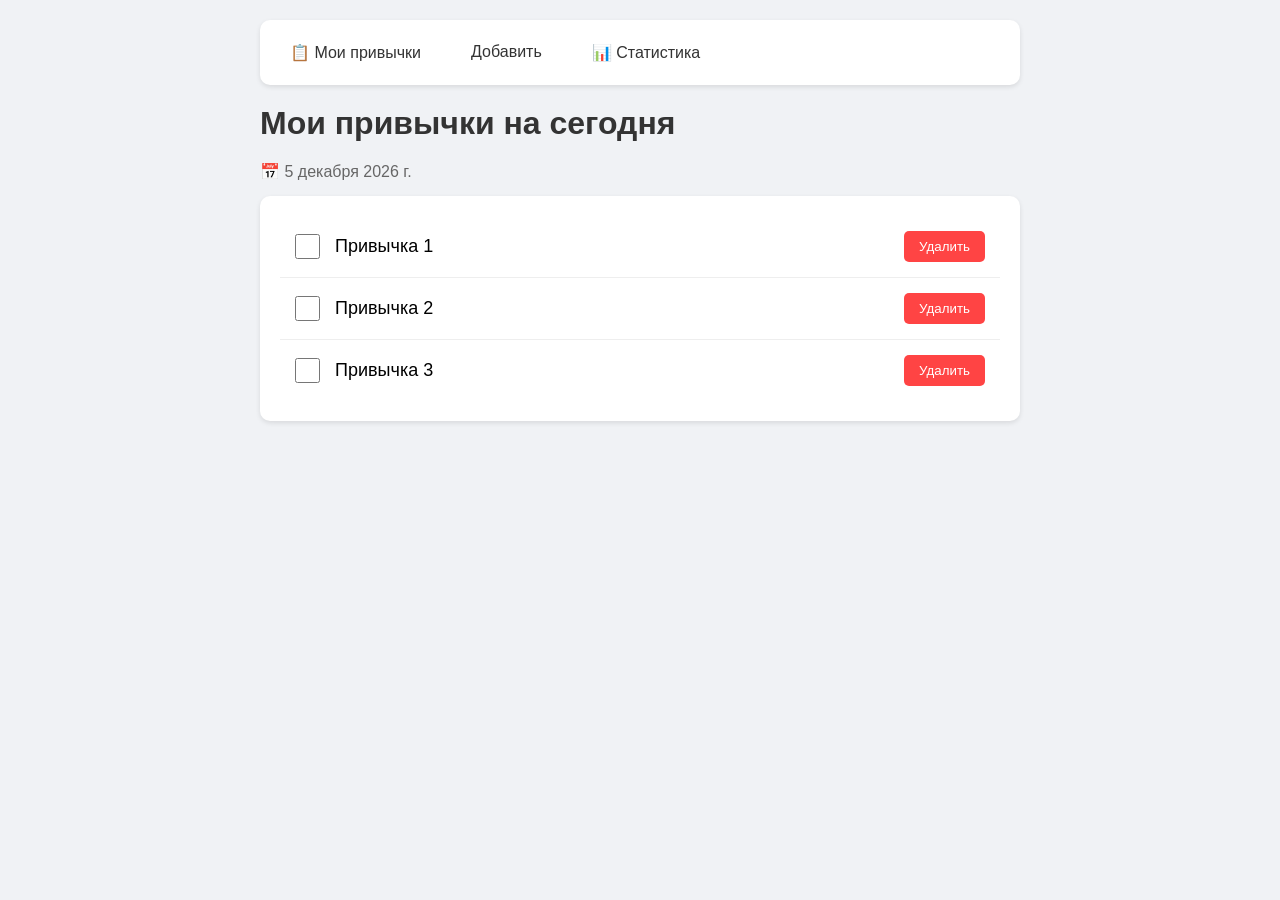
<file: Project/index.html>
<!DOCTYPE html>
<html lang="ru">
<head>
    <meta charset="UTF-8">
    <meta name="viewport" content="width=device-width, initial-scale=1.0">
    <title>Трекер привычек - Мои привычки</title>
    <link rel="stylesheet" href="style.css">
</head>
<body>
    <nav>
        <a href="index.html">📋 Мои привычки</a>
        <a href="add_habit.html">Добавить</a>
        <a href="stats.html">📊 Статистика</a>
    </nav>

    <main>
        <h1>Мои привычки на сегодня</h1>
        <div id="current-date"></div>
        
        <div id="habits-list" class="habits-container"></div>
    </main>

    <script src="script.js"></script>
</body>
</html>
</file>
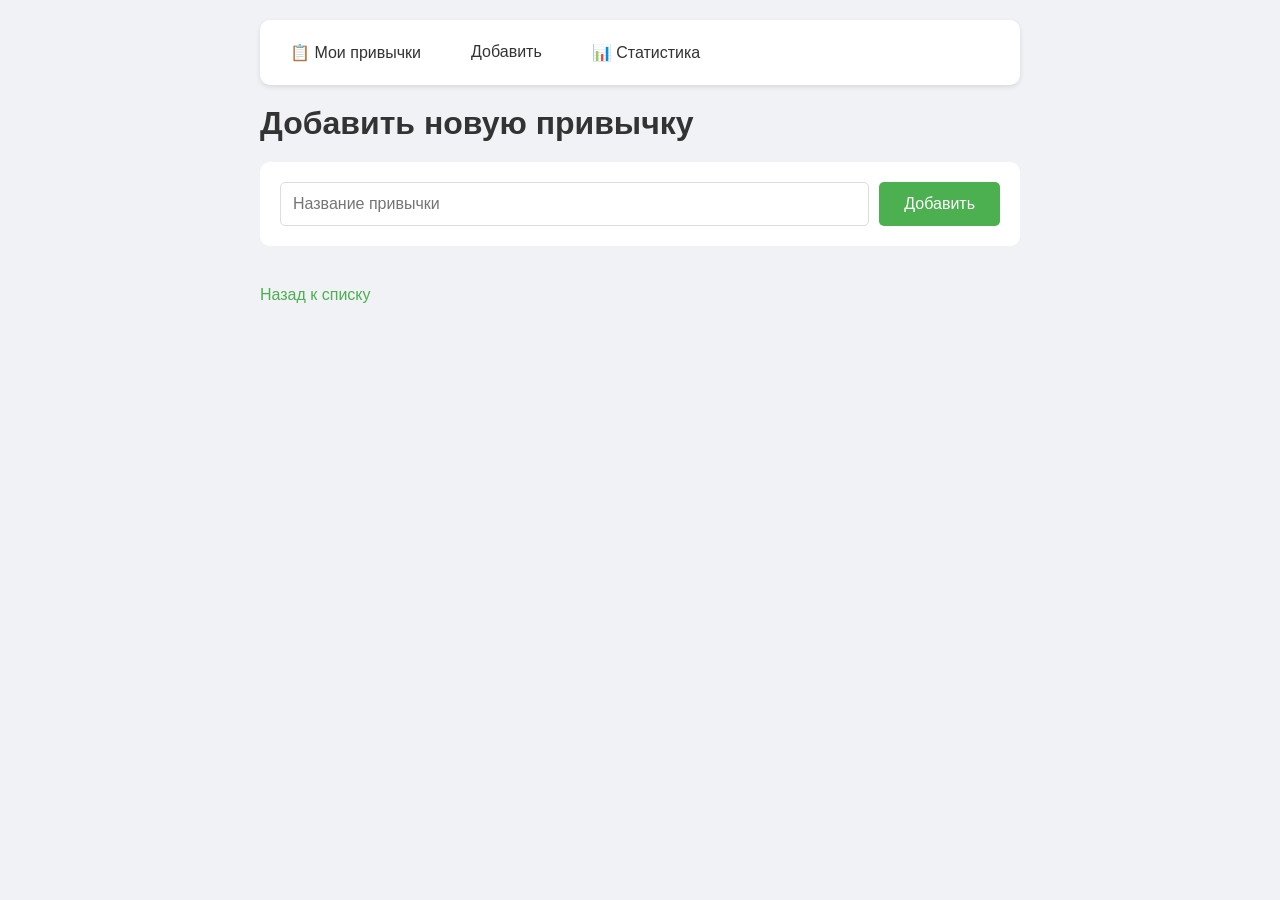
<file: Project/add_habit.html>
<!DOCTYPE html>
<html lang="ru">
<head>
    <meta charset="UTF-8">
    <meta name="viewport" content="width=device-width, initial-scale=1.0">
    <title>Трекер привычек - Добавить</title>
    <link rel="stylesheet" href="style.css">
</head>
<body>
    <nav>
        <a href="index.html">📋 Мои привычки</a>
        <a href="add_habit.html">Добавить</a>
        <a href="stats.html">📊 Статистика</a>
    </nav>

    <main>
        <h1>Добавить новую привычку</h1>
        
        <form id="add-habit-form" class="habit-form">
            <input type="text" id="habit-name" placeholder="Название привычки" required>
            <button type="submit" id="add-btn">Добавить</button>
        </form>

        <a href="index.html" class="back-link">Назад к списку</a>
    </main>

    <script src="script.js"></script>
</body>
</html>
</file>
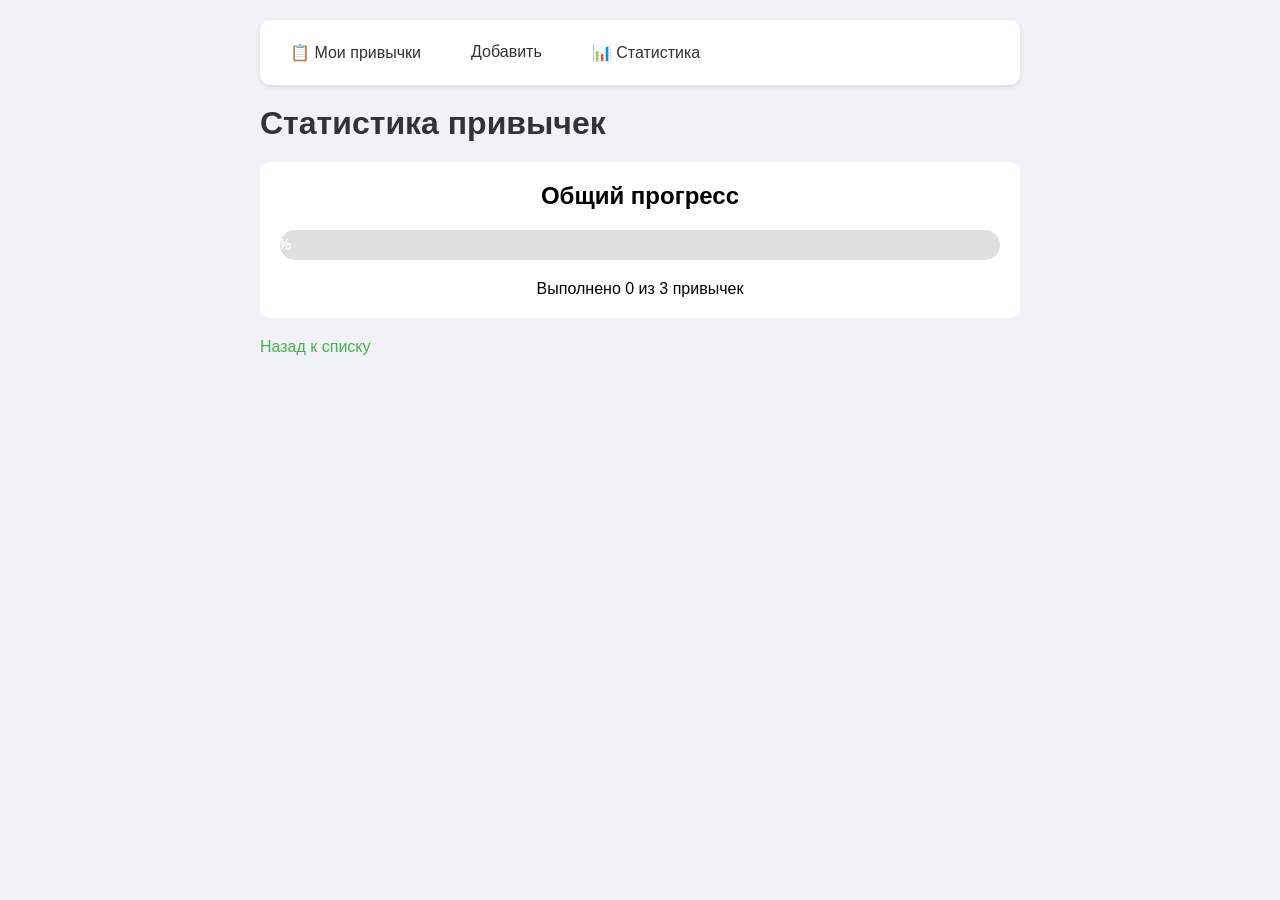
<file: Project/stats.html>
<!DOCTYPE html>
<html lang="ru">
<head>
    <meta charset="UTF-8">
    <meta name="viewport" content="width=device-width, initial-scale=1.0">
    <title>Трекер привычек - Статистика</title>
    <link rel="stylesheet" href="style.css">
</head>
<body>
    <nav>
        <a href="index.html">📋 Мои привычки</a>
        <a href="add_habit.html">Добавить</a>
        <a href="stats.html">📊 Статистика</a>
    </nav>

    <main>
        <h1>Статистика привычек</h1>
        
        <div class="stats-card">
            <h2>Общий прогресс</h2>
            <div class="progress-bar-container">
                <div id="progress-fill" class="progress-fill">0%</div>
            </div>
            <p id="stats-text">Выполнено 0 из 0 привычек</p>
        </div>

        <a href="index.html" class="back-link">Назад к списку</a>
    </main>

    <script src="script.js"></script>
</body>
</html>
</file>
<file: Project/style.css>
* {
    margin: 0;
    padding: 0;
    box-sizing: border-box;
}

body {
    font-family: Arial, sans-serif;
    background: #f0f2f5;
    padding: 20px;
    max-width: 800px;
    margin: 0 auto;
}

nav {
    background: white;
    padding: 15px;
    border-radius: 10px;
    margin-bottom: 20px;
    display: flex;
    gap: 20px;
    box-shadow: 0 2px 5px rgba(0,0,0,0.1);
}

nav a {
    text-decoration: none;
    color: #333;
    padding: 8px 15px;
    border-radius: 5px;
    transition: background 0.3s;
}

nav a:hover {
    background: #e0e0e0;
}

h1 {
    margin-bottom: 20px;
    color: #333;
}

.habits-container {
    background: white;
    border-radius: 10px;
    padding: 20px;
    box-shadow: 0 2px 5px rgba(0,0,0,0.1);
}

.habit-item {
    display: flex;
    align-items: center;
    justify-content: space-between;
    padding: 15px;
    border-bottom: 1px solid #eee;
}

.habit-item:last-child {
    border-bottom: none;
}

.habit-name {
    font-size: 18px;
    flex-grow: 1;
}

.habit-checkbox {
    width: 25px;
    height: 25px;
    cursor: pointer;
    margin-right: 15px;
}

.delete-btn {
    background: #ff4444;
    color: white;
    border: none;
    padding: 8px 15px;
    border-radius: 5px;
    cursor: pointer;
    transition: background 0.3s;
}

.delete-btn:hover {
    background: #cc0000;
}

.completed {
    text-decoration: line-through;
    opacity: 0.6;
}

.habit-form {
    background: white;
    padding: 20px;
    border-radius: 10px;
    display: flex;
    gap: 10px;
    margin-bottom: 20px;
}

.habit-form input {
    flex-grow: 1;
    padding: 12px;
    border: 1px solid #ddd;
    border-radius: 5px;
    font-size: 16px;
}

.habit-form button {
    background: #4CAF50;
    color: white;
    border: none;
    padding: 12px 25px;
    border-radius: 5px;
    cursor: pointer;
    font-size: 16px;
}

.habit-form button:hover {
    background: #45a049;
}

.stats-card {
    background: white;
    padding: 20px;
    border-radius: 10px;
    text-align: center;
}

.progress-bar-container {
    background: #e0e0e0;
    border-radius: 25px;
    height: 30px;
    margin: 20px 0;
    overflow: hidden;
}

.progress-fill {
    background: #4CAF50;
    height: 100%;
    border-radius: 25px;
    display: flex;
    align-items: center;
    justify-content: center;
    color: white;
    font-weight: bold;
    width: 0%;
    transition: width 0.3s;
}

.back-link {
    display: inline-block;
    margin-top: 20px;
    color: #4CAF50;
    text-decoration: none;
}

@media (max-width: 600px) {
    body {
        padding: 10px;
    }
    
    .habit-form {
        flex-direction: column;
    }
    
    nav {
        flex-direction: column;
        text-align: center;
    }
    
    .habit-item {
        flex-wrap: wrap;
    }
    
    .delete-btn {
        margin-top: 10px;
        width: 100%;
    }
}
</file>
